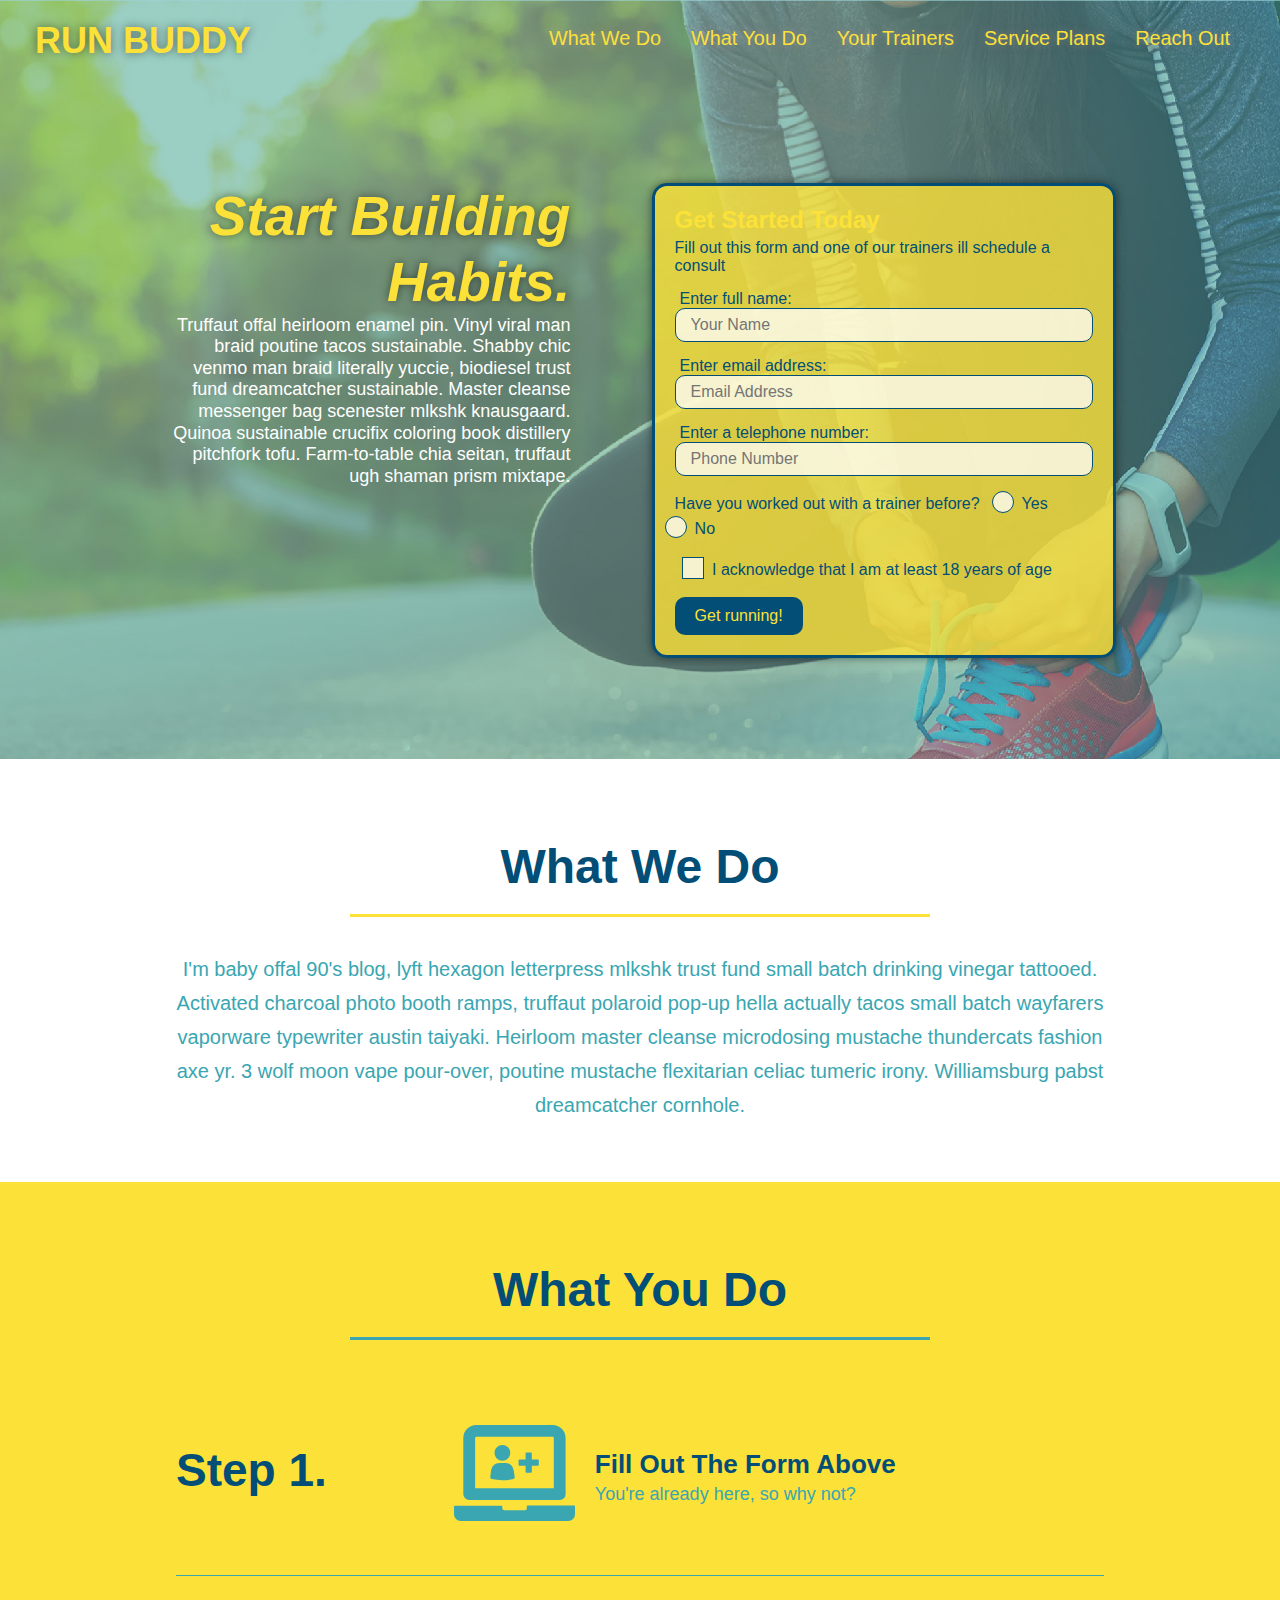
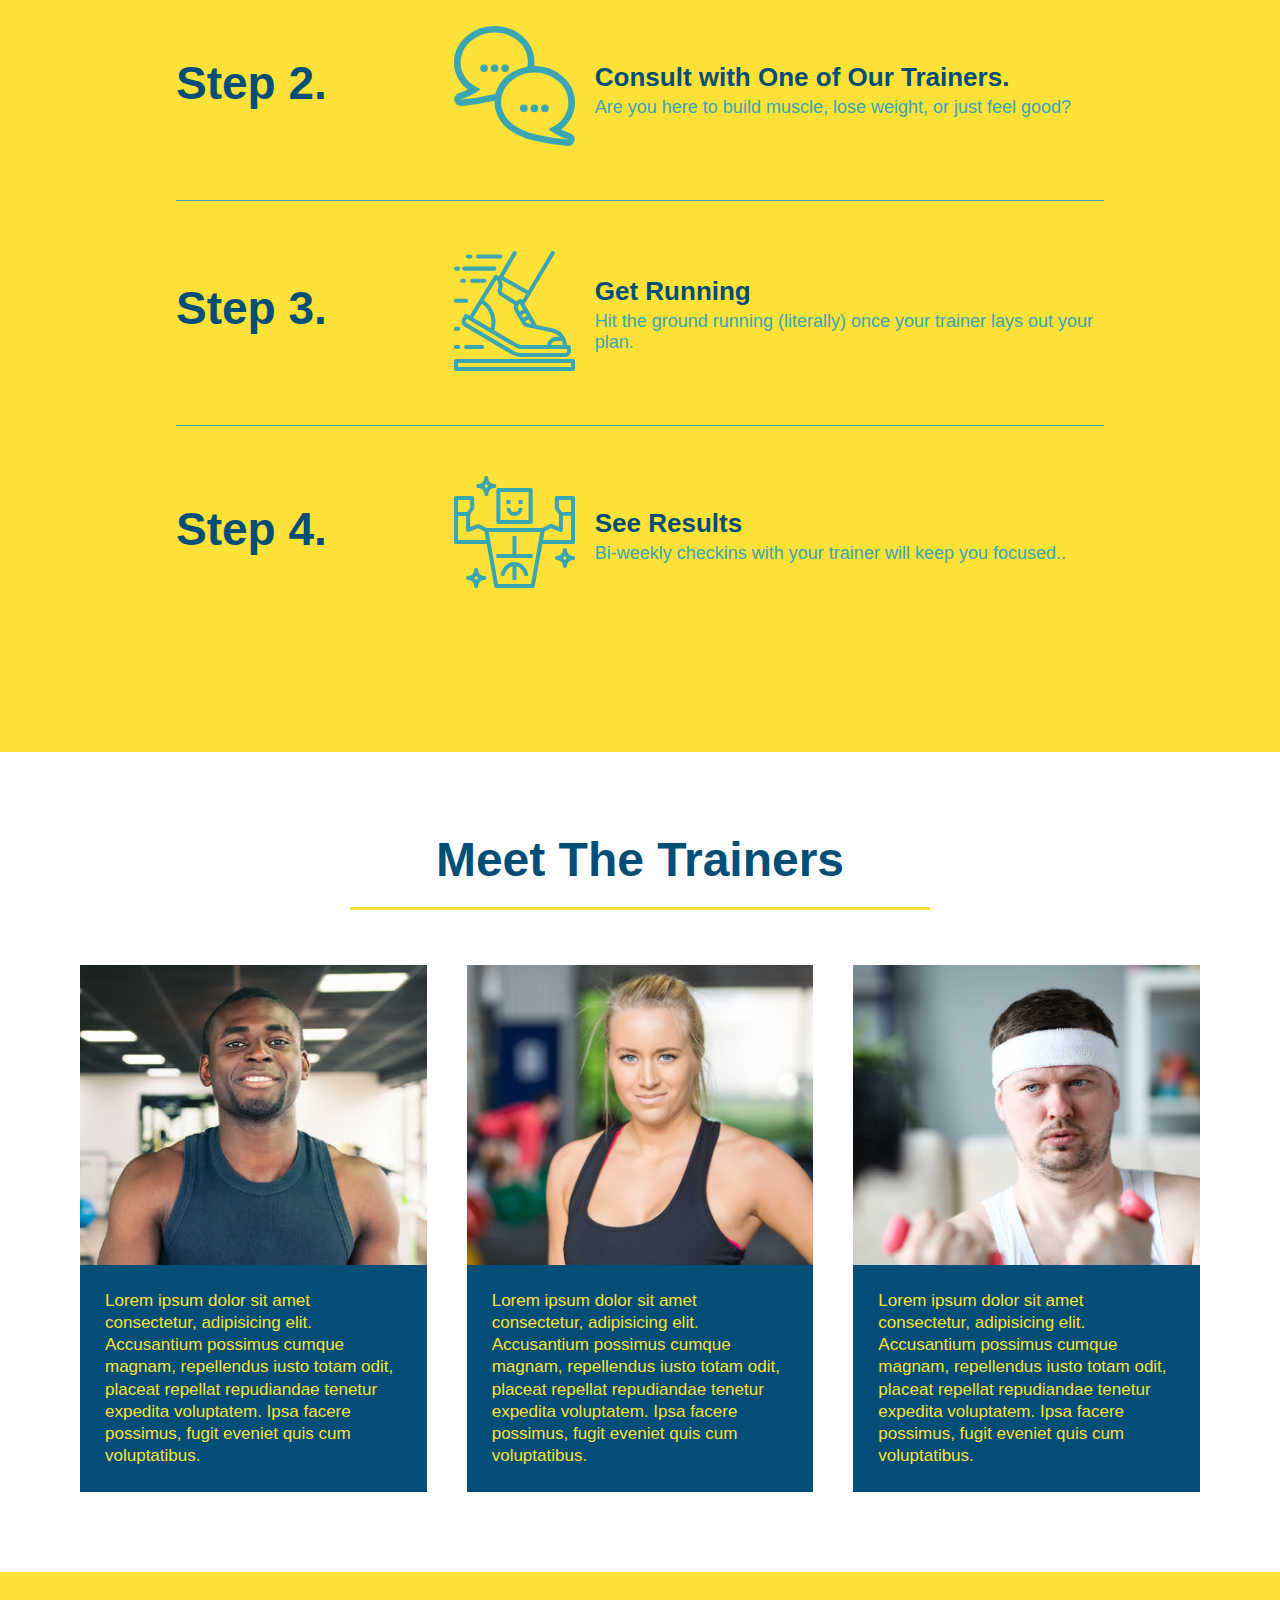
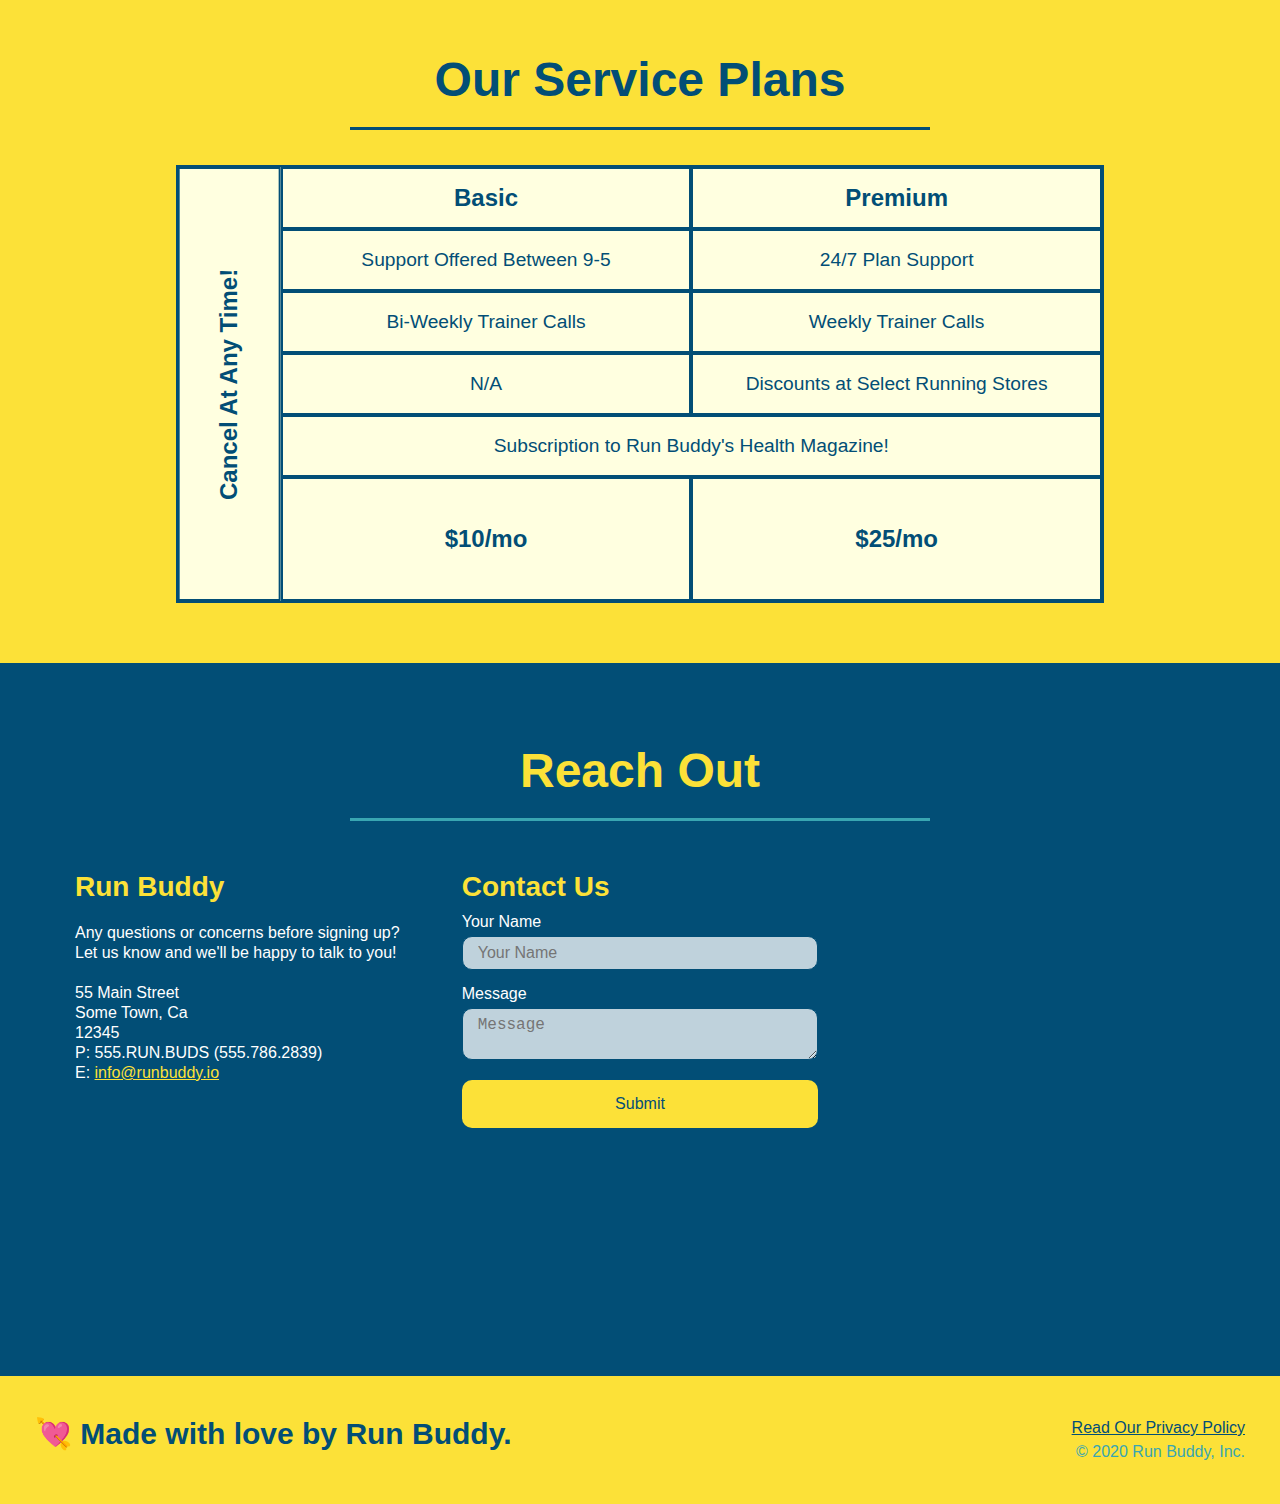
<file: index.html>
<!DOCTYPE html>
<html lang="en">
  <head>
    <meta charset="UTF-8" />
    <meta name="viewport" content="width=device-width, intial-scale=1.0" />
    <link rel="stylesheet" href="./assets/css/style.css" />
    <title>Run Buddy</title>
  </head>
  <body>
    <!-- navigation -->
    <header>
      <a href="/">
        <h1>RUN BUDDY</h1>
      </a> 
      <nav>
        <ul>
          <li>
            <a href="#what-we-do">What We Do</a>
          </li>
          <li>
            <a href="#what-you-do">What You Do</a>
          </li>
          <li>
            <a href="#your-trainers">Your Trainers</a>
          </li>
          <li>
            <a href="#service-plans">Service Plans</a>
          </li>
          <li>
            <a href="#reach-out">Reach Out</a>
          </li>
        </ul>
      </nav>
    </header>

    <!-- hero/jumbotron -->
    <section class="hero">
      <div class="hero-cta">
        <h2>Start Building Habits.</h2>
        <p>
          Truffaut offal heirloom enamel pin. Vinyl viral man braid poutine tacos sustainable. Shabby chic venmo man braid literally yuccie, biodiesel trust fund dreamcatcher sustainable. Master cleanse messenger bag scenester mlkshk knausgaard. Quinoa sustainable crucifix coloring book distillery pitchfork tofu. Farm-to-table chia seitan, truffaut ugh shaman prism mixtape.
        </p>
      </div>
      <div class="hero-form">
        <h3>Get Started Today</h3>
        <p>Fill out this form and one of our trainers ill schedule a consult</p>
        <form>
          <label for="name">Enter full name:</label>
          <input type="text" placeholder="Your Name" name="name" id="name" class="form-input">
          <label for="email">Enter email address:</label>
          <input type="email" placeholder="Email Address" name="email" id="email" class="form-input">
          <label for="phone">Enter a telephone number:</label>
          <input type="tel" placeholder="Phone Number" name="phone" id="phone" class="form-input">
          <p>
            Have you worked out with a trainer before?
            <span class="radio-wrapper">
              <input type="radio" name="trainer-confirm" id="trainer-yes">
              <label for="trainer-yes">Yes</label>
            </span>
            <span class="radio-wrapper">
              <input type="radio" name="trainer-confirm" id="trainer-no">
              <label for="trainer-no">No</label>
            </span>
          </p>
          <p>
            <span class="checkbox-wrapper">
              <input type="checkbox" name="age-confirm" id="checkbox">
              <label for="checkbox">
                I acknowledge that I am at least 18 years of age
              </label>
            </span>  
          </p>
          <button type="submit">Get running!</button>
        </form>
      </div>
    </section>
    <!-- end hero -->

    <!-- 'what we do' section -->
    <section id="what-we-do" class="intro">
      <div class="flex-row">
        <h2 class="section-title primary-border">What We Do</h2>
      </div>
      <div class="flex-row">
        <p>
          I'm baby offal 90's blog, lyft hexagon letterpress mlkshk trust fund small batch drinking vinegar tattooed. Activated charcoal photo booth ramps, truffaut polaroid pop-up hella actually tacos small batch wayfarers vaporware typewriter austin taiyaki. Heirloom master cleanse microdosing mustache thundercats fashion axe yr. 3 wolf moon vape pour-over, poutine mustache flexitarian celiac tumeric irony. Williamsburg pabst dreamcatcher cornhole.
        </p>
      </div>

    </section>

    <!-- 'what you do' section -->
    <section id="what-you-do" class="steps">
      <div class="flex-row">
        <h2 class="section-title secondary-border">What You Do</h2>
      </div>
      <div class="step">
        <h3>Step 1.</h3>
        <div class="step-info">
          <div class="step-img">
            <img src="./assets/images/step-1.svg" alt="">
          </div>
          <div class="step-text">
            <h4>Fill Out The Form Above</h4>
            <p>You're already here, so why not?</p>
          </div>
        </div>
      </div>
      <div class="step">
        <h3>Step 2.</h3>
        <div class="step-info">
          <div class="step-img">
            <img src="./assets/images/step-2.svg" alt="">
          </div>
          <div class="step-text">
            <h4>Consult with One of Our Trainers.</h4>
            <p>Are you here to build muscle, lose weight, or just feel good?</p>
          </div>
        </div>
      </div>
      <div class="step">
        <h3>Step 3.</h3>
        <div class="step-info">
          <div class="step-img">
            <img src="./assets/images/step-3.svg" alt="">
          </div>
          <div class="step-text">
            <h4>Get Running</h4>
            <p>Hit the ground running (literally) once your trainer lays out your plan.</p>
          </div>
        </div>
      </div>
      <div class="step">
        <h3>Step 4.</h3>
        <div class="step-info">
          <div class="step-img">
            <img src="./assets/images/step-4.svg" alt="">
          </div>
          <div class="step-text">
            <h4>See Results</h4>
            <p>Bi-weekly checkins with your trainer will keep you focused..</p>
          </div>
        </div>
      </div>
    </section>

    <!-- 'meet the trainers' section -->
    <section id="your-trainers">
      <div class="flex-row">
        <h2 class="section-title primary-border">Meet The Trainers</h2>
      </div>
      <div class="trainers">
        <!-- trainer 1 -->
        <article class="trainer">
          <div class="trainer-img trainer-1">
            <div>
              <h3>Arron Stephens</h3>
              <h4>Speed / Strength</h4>
            </div>
          </div>
          <div class="trainer-bio">
            <h3 class="trainer-name">Arron Stephens</h3>
            <h4 class="trainer-role">Speed / Strength</h4>
            <p>
              Lorem ipsum dolor sit amet consectetur, adipisicing elit. Accusantium possimus cumque magnam, repellendus iusto totam odit, placeat repellat repudiandae tenetur expedita voluptatem. Ipsa facere possimus, fugit eveniet quis cum voluptatibus.
            </p>
          </div>
        </article>
        <!-- trainer 2 -->
        <article class="trainer">
          <div class="trainer-img trainer-2">
            <div>
              <h3>Joanna Gill</h3>
              <h4>Endurance</h4>
            </div>
          </div>
          <div class="trainer-bio">
            <h3 class="trainer-name">Joanna Gill</h3>
            <h4 class="trainer-role">Endurance</h4>
            <p>
              Lorem ipsum dolor sit amet consectetur, adipisicing elit. Accusantium possimus cumque magnam, repellendus iusto totam odit, placeat repellat repudiandae tenetur expedita voluptatem. Ipsa facere possimus, fugit eveniet quis cum voluptatibus.
            </p>
          </div>
        </article>
        <!-- trainer 3 -->
        <article class="trainer">
          <div class="trainer-img trainer-3">
            <div>
              <h3>Harry "the Headband" Smith</h3>
              <h4>Strength</h4>
            </div>
          </div>
          <div class="trainer-bio">
            <h3 class="trainer-name">Harry "the Headband" Smith</h3>
            <h4 class="trainer-role">Strength</h4>
            <p>
              Lorem ipsum dolor sit amet consectetur, adipisicing elit. Accusantium possimus cumque magnam, repellendus iusto totam odit, placeat repellat repudiandae tenetur expedita voluptatem. Ipsa facere possimus, fugit eveniet quis cum voluptatibus.
            </p>
          </div>
        </article>
      </div>
    </section>

    <!-- Service plan section -->
    <section id="service-plans" class="services">
      <h2 class="section-title secondary-b0order">
        Our Service Plans
      </h2>
      <div class="service-grid-wrapper">
        <div class="service-grid-container">
          <!-- Headers -->
          <div class="service-grid-item grid-head basic">
            Basic
          </div>
          <div class="service-grid-item grid-head premium">
            Premium
          </div>
          <!-- Body -->
          <div class="service-grid-item basic">
            Support Offered Between 9-5
          </div>
          <div class="service-grid-item premium">
            24/7 Plan Support
          </div>
          <div class="service-grid-item basic">
            Bi-Weekly Trainer Calls
          </div>
          <div class="service-grid-item premium">
            Weekly Trainer Calls
          </div>
          <div class="service-grid-item basic">
            N/A
          </div>
          <div class="service-grid-item premium">
            Discounts at Select Running Stores
          </div>
          <div class="service-grid-item both">
            Subscription to Run Buddy's Health Magazine!
          </div>
          <div class="service-grid-item grid-price basic">
            $10/mo
          </div>
          <div class="service-grid-item grid-price premium">
            $25/mo
          </div>
          <div class="service-grid-item cancel">
            Cancel At Any Time!
          </div>
        </div>
      </div>
    </section>

    <!-- 'reach out' section -->
    <section id="reach-out" class="contact">
      <div class="flex-row">
        <h2 class="section-title secondary-border">Reach Out</h2>
      </div>
      <div class="contact-info">
        <div class="contact-info-content">
          <h3>Run Buddy</h3>
          <p>
            Any questions or concerns before signing up?
            <br />
            Let us know and we'll be happy to talk to you!
          </p>
          <address>
            55 Main Street <br />
            Some Town, Ca <br />
            12345<br />
            P: 555.RUN.BUDS (555.786.2839)<br />
            E: <a href="mailto:info@runbuddy.io">info@runbuddy.io</a>
          </address>
        </div>
        <div class="contact-form">
          <h3>Contact Us</h3>
          <form>
            <label for="contact-name">Your Name</label>
            <input type="text" id="contact-name" placeholder="Your Name" />
  
            <label for="contact-message">Message</label>
            <textarea id="contact-message" placeholder="Message"></textarea>
  
            <button type="submit">Submit</button>
          </form>
        </div>
        <div class="contact-info">
          <iframe 
          src="https://www.google.com/maps/embed?pb=!1m18!1m12!1m3!1d3448.929707100681!2d-97.82795738503846!3d30.182001881832402!2m3!1f0!2f0!3f0!3m2!1i1024!2i768!4f13.1!3m3!1m2!1s0x865b4c8b007aee41%3A0xf64d02a67ea24ffe!2s9300%20Castlewood%20Dr%2C%20Austin%2C%20TX%2078748!5e0!3m2!1sen!2sus!4v1589654368886!5m2!1sen!2sus" 
          frameborder="0" 
          style="border:0;" 
          allowfullscreen="" 
          aria-hidden="false" 
          tabindex="0"
          >
          </iframe>  
        </div>
      </div>
    </section>

    <!-- footer -->
    <footer>
      <h2>💘 Made with love by Run Buddy.</h2>
      <div>
        <a href="./privacy-policy.html">Read Our Privacy Policy</a><br />
        &copy; 2020 Run Buddy, Inc.
      </div>
    </footer>
  </body>
</html>
</file>
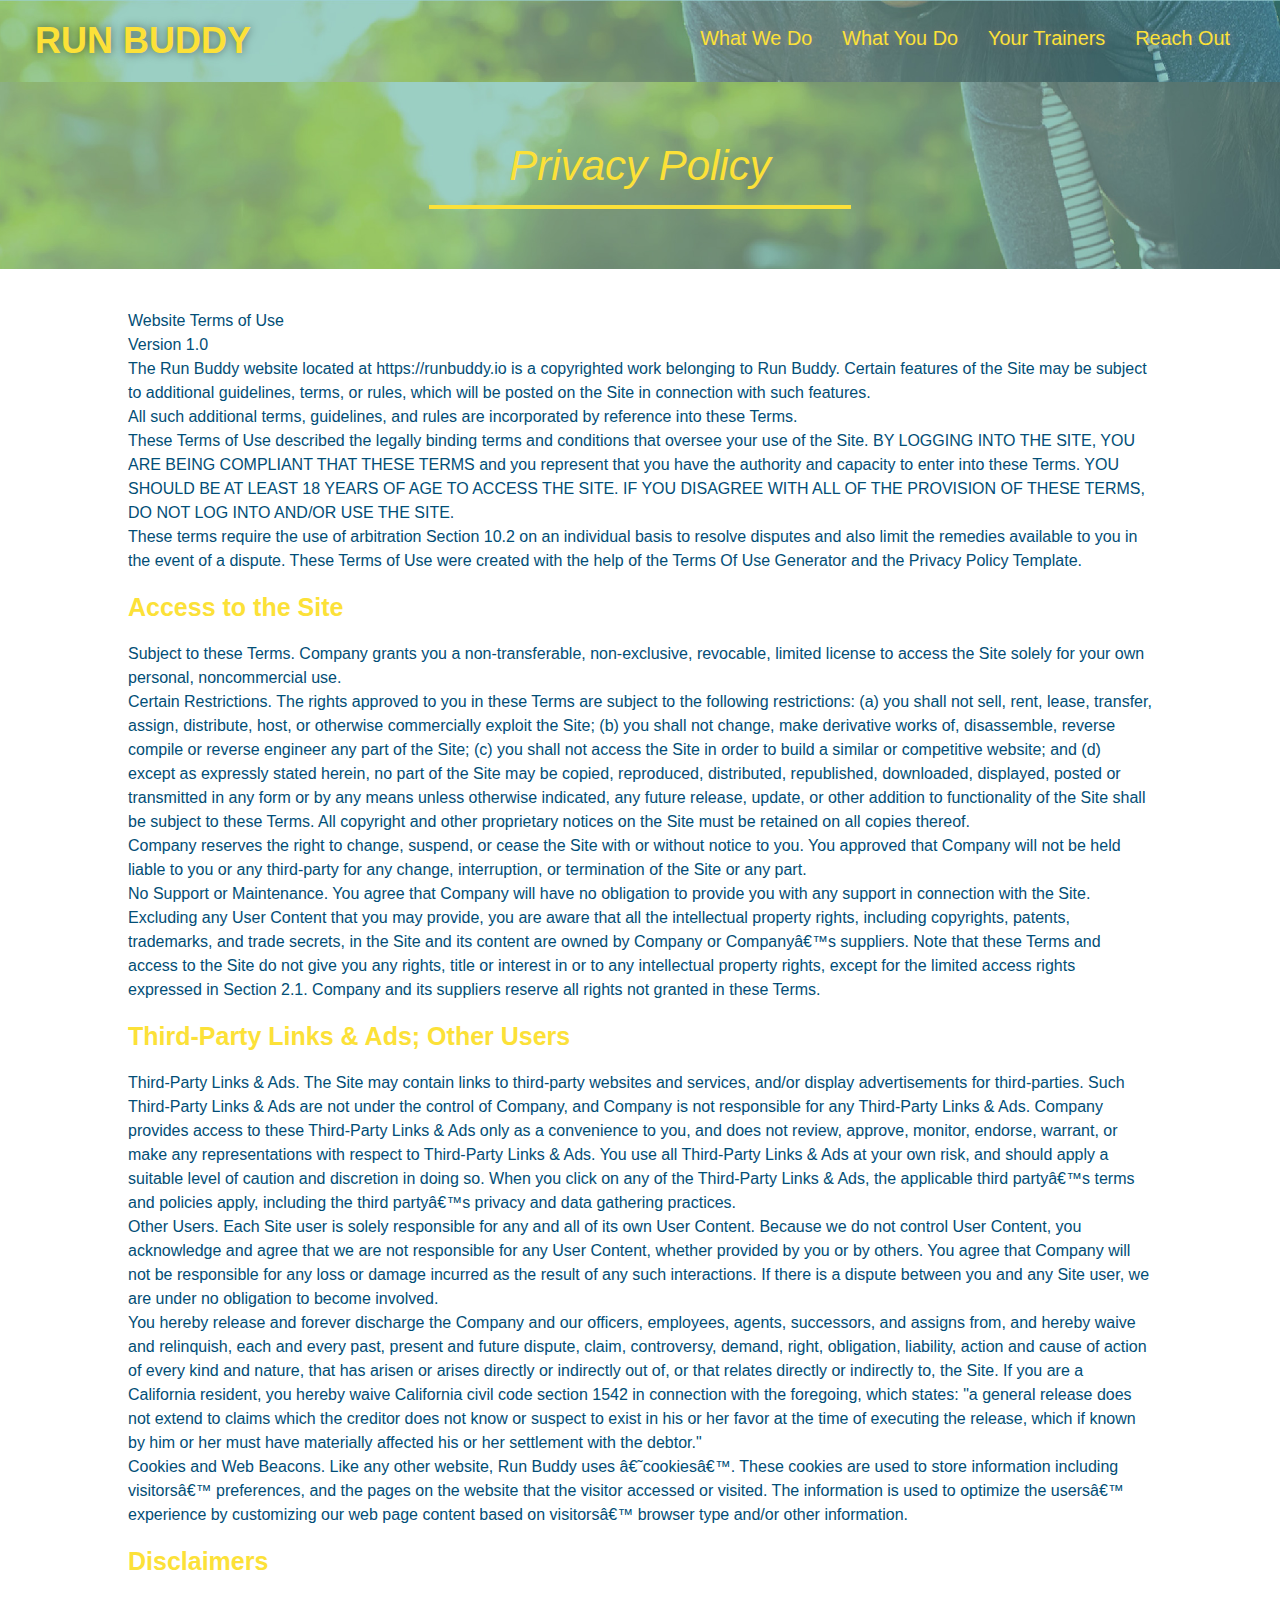
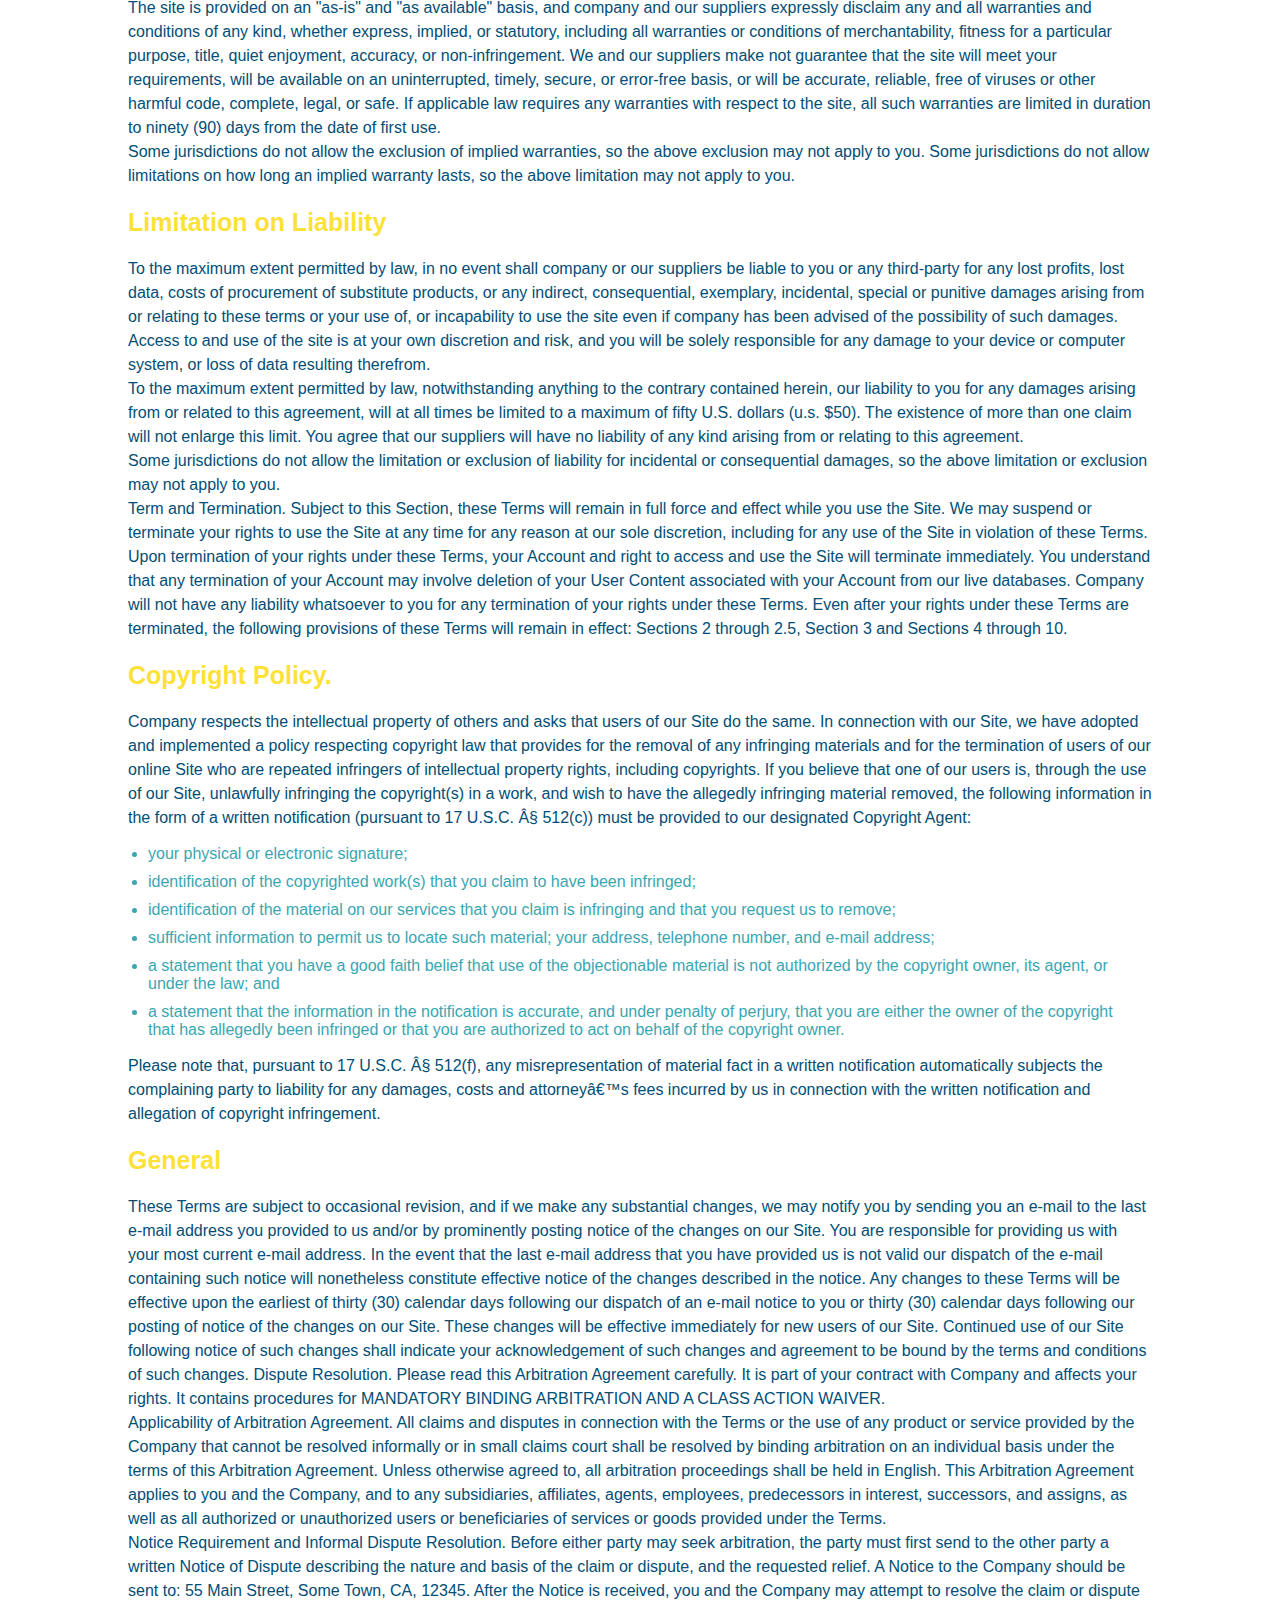
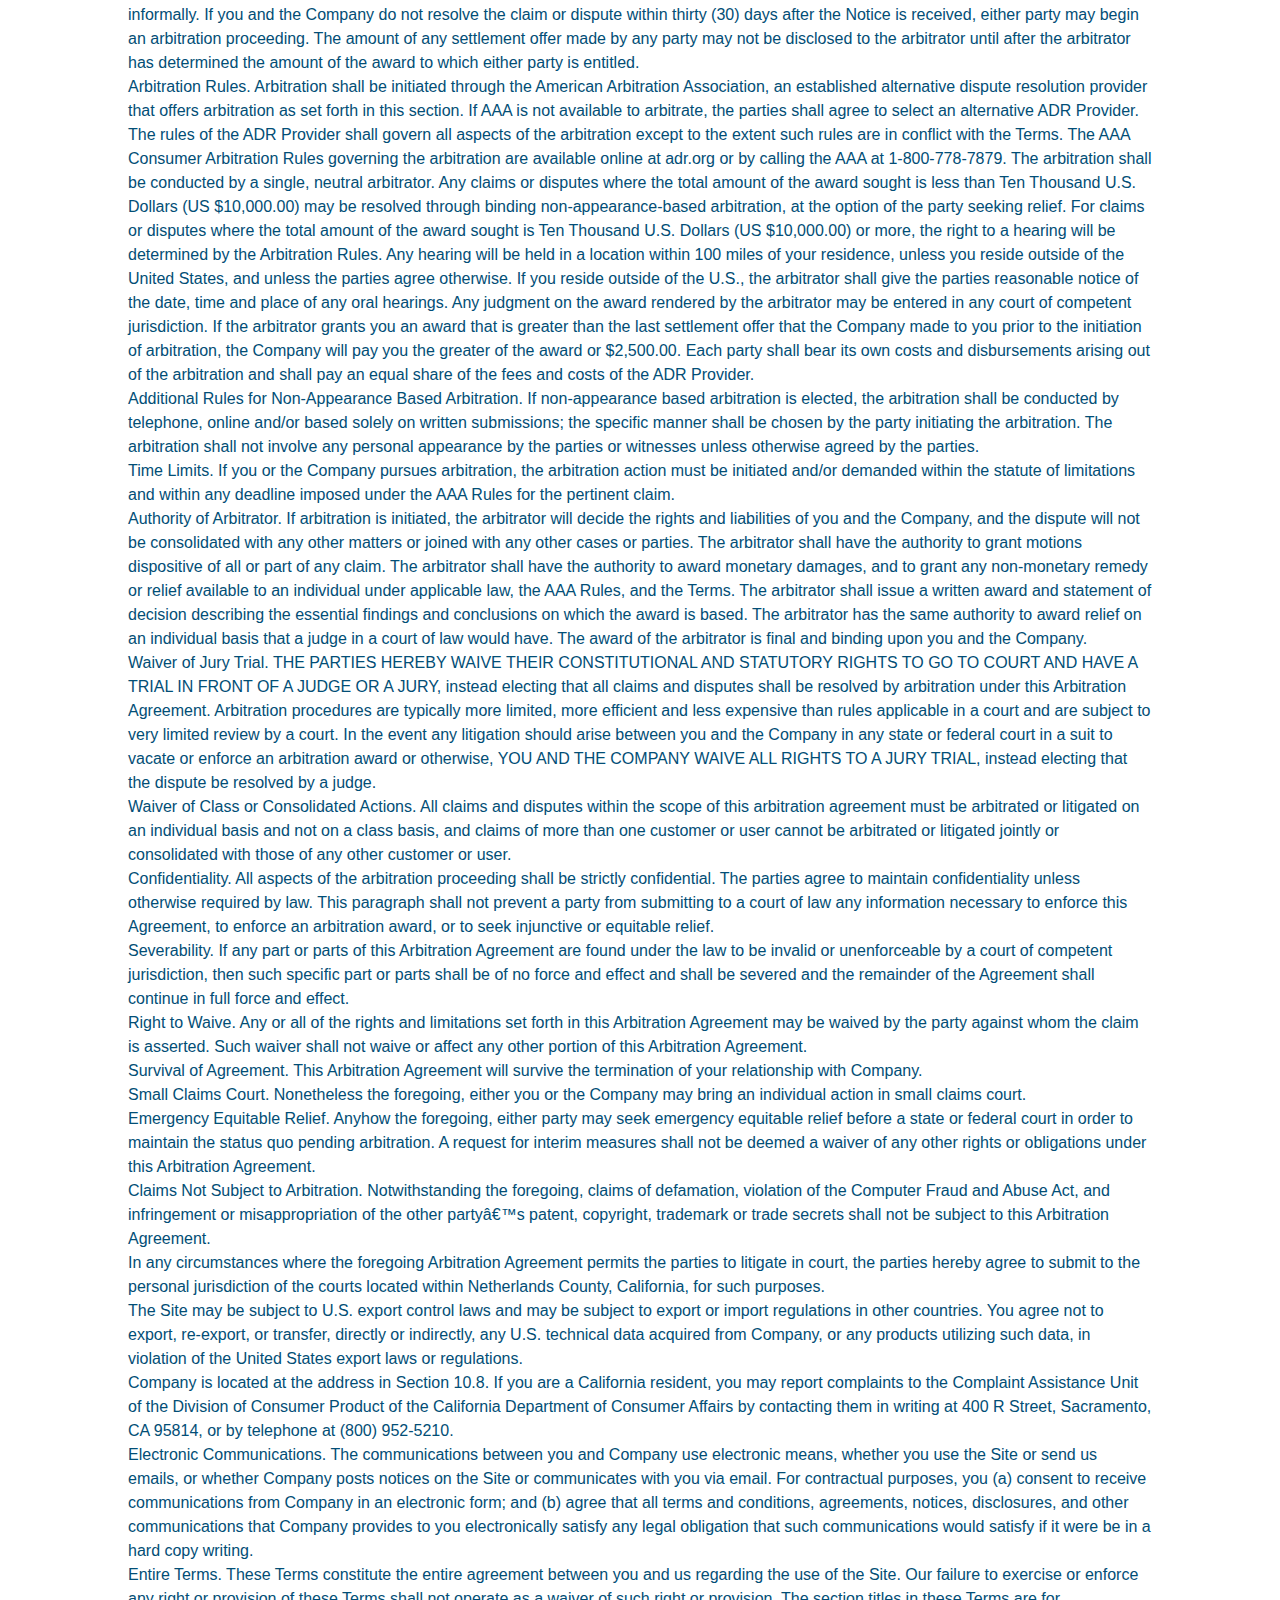
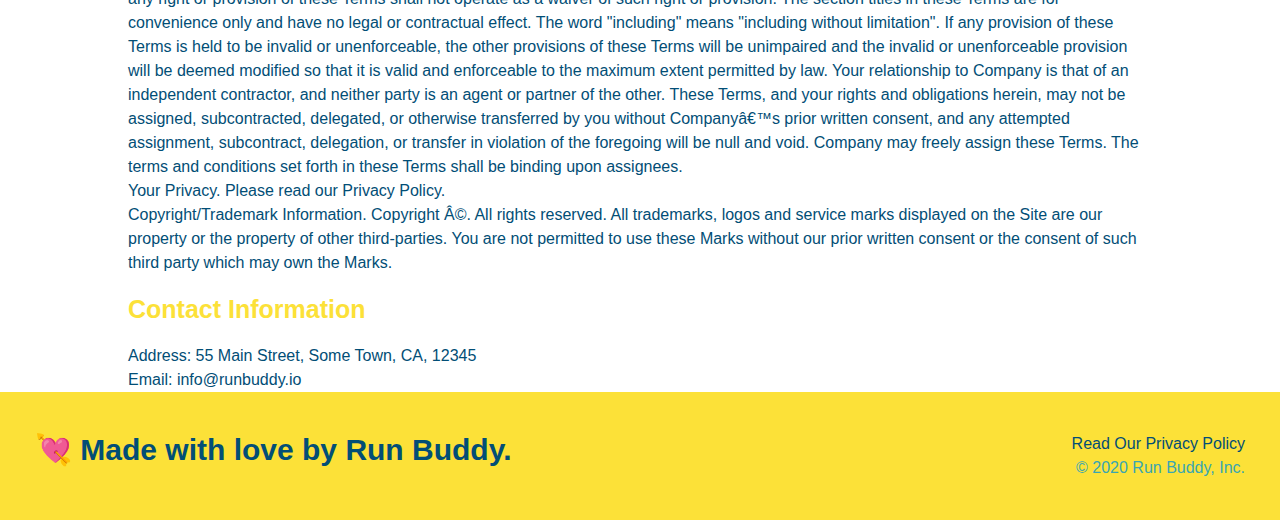
<file: privacy-policy.html>
<!DOCTYPE html>
<html lang="en">
<head>
  <meta charset="UTF-8">
  <meta name="viewport" content="width=device-width, initial-scale=1.0">
  <link rel="stylesheet" href="./assets/css/style.css">
  <link rel="stylesheet" href="./assets/css/secondary-styles.css">
  <title>Privacy Policy - Run Buddy</title>
</head>
<body>
    <!-- navigation -->
    <header>
      <a href="/">
        <h1>RUN BUDDY</h1>
      </a> 
      <nav>
        <!-- Unordered list element -->
        <ul>
          <!-- List item element -->
          <li>
            <!-- Anchor element -->
            <a href="./index.html#what-we-do">What We Do</a>
          </li>
          <li>
            <a href="./index.html#what-you-do">What You Do</a>
          </li>
          <li>
            <a href="./index.html#your-trainers">Your Trainers</a>
          </li>
          <li>
            <a href="./index.html#reach-out">Reach Out</a>
          </li>
        </ul>
      </nav>
    </header>

        <!-- hero/jumbotron -->
        <section class="hero">
          <h2 class="page-title">
            Privacy Policy
          </h2>
        </section>
        <!-- end hero -->

        <!-- Policy content -->
        <article class="secondary-content">
          <p>
            Website Terms of Use
          </p>

          <p>
            Version 1.0
          </p>

          <p>
            The Run Buddy website located at https://runbuddy.io is a copyrighted work belonging to Run Buddy. Certain
            features of the Site may be subject to additional guidelines, terms, or rules, which will be posted on the Site
            in connection with such features.
          </p>

          <p>
            All such additional terms, guidelines, and rules are incorporated by reference into these Terms.
          </p>

          <p>
            These Terms of Use described the legally binding terms and conditions that oversee your use of the Site. BY
            LOGGING INTO THE SITE, YOU ARE BEING COMPLIANT THAT THESE TERMS and you represent that you have the authority
            and capacity to enter into these Terms. YOU SHOULD BE AT LEAST 18 YEARS OF AGE TO ACCESS THE SITE. IF YOU
            DISAGREE WITH ALL OF THE PROVISION OF THESE TERMS, DO NOT LOG INTO AND/OR USE THE SITE.
          </p>

          <p>
            These terms require the use of arbitration Section 10.2 on an individual basis to resolve disputes and also
            limit the remedies available to you in the event of a dispute. These Terms of Use were created with the help of
            the Terms Of Use Generator and the Privacy Policy Template.
          </p>

          <h3>
            Access to the Site
          </h3>

          <p>
            Subject to these Terms. Company grants you a non-transferable, non-exclusive, revocable, limited license to
            access the Site solely for your own personal, noncommercial use.
          </p>

          <p>
            Certain Restrictions. The rights approved to you in these Terms are subject to the following restrictions: (a)
            you shall not sell, rent, lease, transfer, assign, distribute, host, or otherwise commercially exploit the Site;
            (b) you shall not change, make derivative works of, disassemble, reverse compile or reverse engineer any part of
            the Site; (c) you shall not access the Site in order to build a similar or competitive website; and (d) except
            as expressly stated herein, no part of the Site may be copied, reproduced, distributed, republished, downloaded,
            displayed, posted or transmitted in any form or by any means unless otherwise indicated, any future release,
            update, or other addition to functionality of the Site shall be subject to these Terms. All copyright and other
            proprietary notices on the Site must be retained on all copies thereof.
          </p>

          <p>
            Company reserves the right to change, suspend, or cease the Site with or without notice to you. You approved
            that Company will not be held liable to you or any third-party for any change, interruption, or termination of
            the Site or any part.
          </p>

          <p>
            No Support or Maintenance. You agree that Company will have no obligation to provide you with any support in
            connection with the Site.
          </p>

          <p>
            Excluding any User Content that you may provide, you are aware that all the intellectual property rights,
            including copyrights, patents, trademarks, and trade secrets, in the Site and its content are owned by Company
            or Companyâ€™s suppliers. Note that these Terms and access to the Site do not give you any rights, title or
            interest in or to any intellectual property rights, except for the limited access rights expressed in Section
            2.1. Company and its suppliers reserve all rights not granted in these Terms.
          </p>

          <h3>
            Third-Party Links & Ads; Other Users
          </h3>

          <p>
            Third-Party Links & Ads. The Site may contain links to third-party websites and services, and/or display
            advertisements for third-parties. Such Third-Party Links & Ads are not under the control of Company, and Company
            is not responsible for any Third-Party Links & Ads. Company provides access to these Third-Party Links & Ads
            only as a convenience to you, and does not review, approve, monitor, endorse, warrant, or make any
            representations with respect to Third-Party Links & Ads. You use all Third-Party Links & Ads at your own risk,
            and should apply a suitable level of caution and discretion in doing so. When you click on any of the
            Third-Party Links & Ads, the applicable third partyâ€™s terms and policies apply, including the third partyâ€™s
            privacy and data gathering practices.
          </p>

          <p>
            Other Users. Each Site user is solely responsible for any and all of its own User Content. Because we do not
            control User Content, you acknowledge and agree that we are not responsible for any User Content, whether
            provided by you or by others. You agree that Company will not be responsible for any loss or damage incurred as
            the result of any such interactions. If there is a dispute between you and any Site user, we are under no
            obligation to become involved.
          </p>

          <p>
            You hereby release and forever discharge the Company and our officers, employees, agents, successors, and
            assigns from, and hereby waive and relinquish, each and every past, present and future dispute, claim,
            controversy, demand, right, obligation, liability, action and cause of action of every kind and nature, that has
            arisen or arises directly or indirectly out of, or that relates directly or indirectly to, the Site. If you are
            a California resident, you hereby waive California civil code section 1542 in connection with the foregoing,
            which states: "a general release does not extend to claims which the creditor does not know or suspect to exist
            in his or her favor at the time of executing the release, which if known by him or her must have materially
            affected his or her settlement with the debtor."
          </p>

          <p>
            Cookies and Web Beacons. Like any other website, Run Buddy uses â€˜cookiesâ€™. These cookies are used to store
            information including visitorsâ€™ preferences, and the pages on the website that the visitor accessed or visited.
            The information is used to optimize the usersâ€™ experience by customizing our web page content based on visitorsâ€™
            browser type and/or other information.
          </p>

          <h3>
            Disclaimers
          </h3>

          <p>
            The site is provided on an "as-is" and "as available" basis, and company and our suppliers expressly disclaim
            any and all warranties and conditions of any kind, whether express, implied, or statutory, including all
            warranties or conditions of merchantability, fitness for a particular purpose, title, quiet enjoyment, accuracy,
            or non-infringement. We and our suppliers make not guarantee that the site will meet your requirements, will be
            available on an uninterrupted, timely, secure, or error-free basis, or will be accurate, reliable, free of
            viruses or other harmful code, complete, legal, or safe. If applicable law requires any warranties with respect
            to the site, all such warranties are limited in duration to ninety (90) days from the date of first use.
          </p>

          <p>
            Some jurisdictions do not allow the exclusion of implied warranties, so the above exclusion may not apply to
            you. Some jurisdictions do not allow limitations on how long an implied warranty lasts, so the above limitation
            may not apply to you.
          </p>

          <h3>
            Limitation on Liability
          </h3>

          <p>
            To the maximum extent permitted by law, in no event shall company or our suppliers be liable to you or any
            third-party for any lost profits, lost data, costs of procurement of substitute products, or any indirect,
            consequential, exemplary, incidental, special or punitive damages arising from or relating to these terms or
            your use of, or incapability to use the site even if company has been advised of the possibility of such
            damages. Access to and use of the site is at your own discretion and risk, and you will be solely responsible
            for any damage to your device or computer system, or loss of data resulting therefrom.
          </p>

          <p>
            To the maximum extent permitted by law, notwithstanding anything to the contrary contained herein, our liability
            to you for any damages arising from or related to this agreement, will at all times be limited to a maximum of
            fifty U.S. dollars (u.s. $50). The existence of more than one claim will not enlarge this limit. You agree that
            our suppliers will have no liability of any kind arising from or relating to this agreement.
          </p>

          <p>
            Some jurisdictions do not allow the limitation or exclusion of liability for incidental or consequential
            damages, so the above limitation or exclusion may not apply to you.
          </p>

          <p>
            Term and Termination. Subject to this Section, these Terms will remain in full force and effect while you use
            the Site. We may suspend or terminate your rights to use the Site at any time for any reason at our sole
            discretion, including for any use of the Site in violation of these Terms. Upon termination of your rights under
            these Terms, your Account and right to access and use the Site will terminate immediately. You understand that
            any termination of your Account may involve deletion of your User Content associated with your Account from our
            live databases. Company will not have any liability whatsoever to you for any termination of your rights under
            these Terms. Even after your rights under these Terms are terminated, the following provisions of these Terms
            will remain in effect: Sections 2 through 2.5, Section 3 and Sections 4 through 10.
          </p>

          <h3>
            Copyright Policy.
          </h3>

          <p>
            Company respects the intellectual property of others and asks that users of our Site do the same. In connection
            with our Site, we have adopted and implemented a policy respecting copyright law that provides for the removal
            of any infringing materials and for the termination of users of our online Site who are repeated infringers of
            intellectual property rights, including copyrights. If you believe that one of our users is, through the use of
            our Site, unlawfully infringing the copyright(s) in a work, and wish to have the allegedly infringing material
            removed, the following information in the form of a written notification (pursuant to 17 U.S.C. Â§ 512(c)) must
            be provided to our designated Copyright Agent:
          </p>

          <ul>
            <li>
              your physical or electronic signature;
            </li>
            <li>
              identification of the copyrighted work(s) that you claim to have been infringed;
            </li>
            <li>
              identification of the material on our services that you claim is infringing and that you request us to remove;
            </li>
            <li>
              sufficient information to permit us to locate such material; your address, telephone number, and e-mail
              address;
            </li>
            <li>
              a statement that you have a good faith belief that use of the objectionable material is not authorized by the
              copyright owner, its agent, or under the law; and
            </li>
            <li>
              a statement that the information in the notification is accurate, and under penalty of perjury, that you are
              either the owner of the copyright that has allegedly been infringed or that you are authorized to act on
              behalf of the copyright owner.
            </li>
          </ul>

          <p>
            Please note that, pursuant to 17 U.S.C. Â§ 512(f), any misrepresentation of material fact in a written
            notification automatically subjects the complaining party to liability for any damages, costs and attorneyâ€™s
            fees incurred by us in connection with the written notification and allegation of copyright infringement.
          </p>

          <h3>
            General
          </h3>

          <p>
            These Terms are subject to occasional revision, and if we make any substantial changes, we may notify you by
            sending you an e-mail to the last e-mail address you provided to us and/or by prominently posting notice of the
            changes on our Site. You are responsible for providing us with your most current e-mail address. In the event
            that the last e-mail address that you have provided us is not valid our dispatch of the e-mail containing such
            notice will nonetheless constitute effective notice of the changes described in the notice. Any changes to these
            Terms will be effective upon the earliest of thirty (30) calendar days following our dispatch of an e-mail
            notice to you or thirty (30) calendar days following our posting of notice of the changes on our Site. These
            changes will be effective immediately for new users of our Site. Continued use of our Site following notice of
            such changes shall indicate your acknowledgement of such changes and agreement to be bound by the terms and
            conditions of such changes. Dispute Resolution. Please read this Arbitration Agreement carefully. It is part of
            your contract with Company and affects your rights. It contains procedures for MANDATORY BINDING ARBITRATION AND
            A CLASS ACTION WAIVER.
          </p>

          <p>
            Applicability of Arbitration Agreement. All claims and disputes in connection with the Terms or the use of any
            product or service provided by the Company that cannot be resolved informally or in small claims court shall be
            resolved by binding arbitration on an individual basis under the terms of this Arbitration Agreement. Unless
            otherwise agreed to, all arbitration proceedings shall be held in English. This Arbitration Agreement applies to
            you and the Company, and to any subsidiaries, affiliates, agents, employees, predecessors in interest,
            successors, and assigns, as well as all authorized or unauthorized users or beneficiaries of services or goods
            provided under the Terms.
          </p>

          <p>
            Notice Requirement and Informal Dispute Resolution. Before either party may seek arbitration, the party must
            first send to the other party a written Notice of Dispute describing the nature and basis of the claim or
            dispute, and the requested relief. A Notice to the Company should be sent to: 55 Main Street, Some Town, CA,
            12345. After the Notice is received, you and the Company may attempt to resolve the claim or dispute informally.
            If you and the Company do not resolve the claim or dispute within thirty (30) days after the Notice is received,
            either party may begin an arbitration proceeding. The amount of any settlement offer made by any party may not
            be disclosed to the arbitrator until after the arbitrator has determined the amount of the award to which either
            party is entitled.
          </p>

          <p>
            Arbitration Rules. Arbitration shall be initiated through the American Arbitration Association, an established
            alternative dispute resolution provider that offers arbitration as set forth in this section. If AAA is not
            available to arbitrate, the parties shall agree to select an alternative ADR Provider. The rules of the ADR
            Provider shall govern all aspects of the arbitration except to the extent such rules are in conflict with the
            Terms. The AAA Consumer Arbitration Rules governing the arbitration are available online at adr.org or by
            calling the AAA at 1-800-778-7879. The arbitration shall be conducted by a single, neutral arbitrator. Any
            claims or disputes where the total amount of the award sought is less than Ten Thousand U.S. Dollars (US
            $10,000.00) may be resolved through binding non-appearance-based arbitration, at the option of the party seeking
            relief. For claims or disputes where the total amount of the award sought is Ten Thousand U.S. Dollars (US
            $10,000.00) or more, the right to a hearing will be determined by the Arbitration Rules. Any hearing will be
            held in a location within 100 miles of your residence, unless you reside outside of the United States, and
            unless the parties agree otherwise. If you reside outside of the U.S., the arbitrator shall give the parties
            reasonable notice of the date, time and place of any oral hearings. Any judgment on the award rendered by the
            arbitrator may be entered in any court of competent jurisdiction. If the arbitrator grants you an award that is
            greater than the last settlement offer that the Company made to you prior to the initiation of arbitration, the
            Company will pay you the greater of the award or $2,500.00. Each party shall bear its own costs and
            disbursements arising out of the arbitration and shall pay an equal share of the fees and costs of the ADR
            Provider.
          </p>

          <p>
            Additional Rules for Non-Appearance Based Arbitration. If non-appearance based arbitration is elected, the
            arbitration shall be conducted by telephone, online and/or based solely on written submissions; the specific
            manner shall be chosen by the party initiating the arbitration. The arbitration shall not involve any personal
            appearance by the parties or witnesses unless otherwise agreed by the parties.
          </p>

          <p>
            Time Limits. If you or the Company pursues arbitration, the arbitration action must be initiated and/or demanded
            within the statute of limitations and within any deadline imposed under the AAA Rules for the pertinent claim.
          </p>

          <p>
            Authority of Arbitrator. If arbitration is initiated, the arbitrator will decide the rights and liabilities of
            you and the Company, and the dispute will not be consolidated with any other matters or joined with any other
            cases or parties. The arbitrator shall have the authority to grant motions dispositive of all or part of any
            claim. The arbitrator shall have the authority to award monetary damages, and to grant any non-monetary remedy
            or relief available to an individual under applicable law, the AAA Rules, and the Terms. The arbitrator shall
            issue a written award and statement of decision describing the essential findings and conclusions on which the
            award is based. The arbitrator has the same authority to award relief on an individual basis that a judge in a
            court of law would have. The award of the arbitrator is final and binding upon you and the Company.
          </p>

          <p>
            Waiver of Jury Trial. THE PARTIES HEREBY WAIVE THEIR CONSTITUTIONAL AND STATUTORY RIGHTS TO GO TO COURT AND HAVE
            A TRIAL IN FRONT OF A JUDGE OR A JURY, instead electing that all claims and disputes shall be resolved by
            arbitration under this Arbitration Agreement. Arbitration procedures are typically more limited, more efficient
            and less expensive than rules applicable in a court and are subject to very limited review by a court. In the
            event any litigation should arise between you and the Company in any state or federal court in a suit to vacate
            or enforce an arbitration award or otherwise, YOU AND THE COMPANY WAIVE ALL RIGHTS TO A JURY TRIAL, instead
            electing that the dispute be resolved by a judge.
          </p>

          <p>
            Waiver of Class or Consolidated Actions. All claims and disputes within the scope of this arbitration agreement
            must be arbitrated or litigated on an individual basis and not on a class basis, and claims of more than one
            customer or user cannot be arbitrated or litigated jointly or consolidated with those of any other customer or
            user.
          </p>

          <p>
            Confidentiality. All aspects of the arbitration proceeding shall be strictly confidential. The parties agree to
            maintain confidentiality unless otherwise required by law. This paragraph shall not prevent a party from
            submitting to a court of law any information necessary to enforce this Agreement, to enforce an arbitration
            award, or to seek injunctive or equitable relief.
          </p>

          <p>
            Severability. If any part or parts of this Arbitration Agreement are found under the law to be invalid or
            unenforceable by a court of competent jurisdiction, then such specific part or parts shall be of no force and
            effect and shall be severed and the remainder of the Agreement shall continue in full force and effect.
          </p>

          <p>
            Right to Waive. Any or all of the rights and limitations set forth in this Arbitration Agreement may be waived
            by the party against whom the claim is asserted. Such waiver shall not waive or affect any other portion of this
            Arbitration Agreement.
          </p>

          <p>
            Survival of Agreement. This Arbitration Agreement will survive the termination of your relationship with
            Company.
          </p>

          <p>
            Small Claims Court. Nonetheless the foregoing, either you or the Company may bring an individual action in small
            claims court.
          </p>

          <p>
            Emergency Equitable Relief. Anyhow the foregoing, either party may seek emergency equitable relief before a
            state or federal court in order to maintain the status quo pending arbitration. A request for interim measures
            shall not be deemed a waiver of any other rights or obligations under this Arbitration Agreement.
          </p>

          <p>
            Claims Not Subject to Arbitration. Notwithstanding the foregoing, claims of defamation, violation of the
            Computer Fraud and Abuse Act, and infringement or misappropriation of the other partyâ€™s patent, copyright,
            trademark or trade secrets shall not be subject to this Arbitration Agreement.
          </p>

          <p>
            In any circumstances where the foregoing Arbitration Agreement permits the parties to litigate in court, the
            parties hereby agree to submit to the personal jurisdiction of the courts located within Netherlands County,
            California, for such purposes.
          </p>

          <p>
            The Site may be subject to U.S. export control laws and may be subject to export or import regulations in other
            countries. You agree not to export, re-export, or transfer, directly or indirectly, any U.S. technical data
            acquired from Company, or any products utilizing such data, in violation of the United States export laws or
            regulations.
          </p>

          <p>
            Company is located at the address in Section 10.8. If you are a California resident, you may report complaints
            to the Complaint Assistance Unit of the Division of Consumer Product of the California Department of Consumer
            Affairs by contacting them in writing at 400 R Street, Sacramento, CA 95814, or by telephone at (800) 952-5210.
          </p>

          <p>
            Electronic Communications. The communications between you and Company use electronic means, whether you use the
            Site or send us emails, or whether Company posts notices on the Site or communicates with you via email. For
            contractual purposes, you (a) consent to receive communications from Company in an electronic form; and (b)
            agree that all terms and conditions, agreements, notices, disclosures, and other communications that Company
            provides to you electronically satisfy any legal obligation that such communications would satisfy if it were be
            in a hard copy writing.
          </p>

          <p>
            Entire Terms. These Terms constitute the entire agreement between you and us regarding the use of the Site. Our
            failure to exercise or enforce any right or provision of these Terms shall not operate as a waiver of such right
            or provision. The section titles in these Terms are for convenience only and have no legal or contractual
            effect. The word "including" means "including without limitation". If any provision of these Terms is held to be
            invalid or unenforceable, the other provisions of these Terms will be unimpaired and the invalid or
            unenforceable provision will be deemed modified so that it is valid and enforceable to the maximum extent
            permitted by law. Your relationship to Company is that of an independent contractor, and neither party is an
            agent or partner of the other. These Terms, and your rights and obligations herein, may not be assigned,
            subcontracted, delegated, or otherwise transferred by you without Companyâ€™s prior written consent, and any
            attempted assignment, subcontract, delegation, or transfer in violation of the foregoing will be null and void.
            Company may freely assign these Terms. The terms and conditions set forth in these Terms shall be binding upon
            assignees.
          </p>

          <p>
            Your Privacy. Please read our Privacy Policy.
          </p>

          <p>
            Copyright/Trademark Information. Copyright Â©. All rights reserved. All trademarks, logos and service marks
            displayed on the Site are our property or the property of other third-parties. You are not permitted to use
            these Marks without our prior written consent or the consent of such third party which may own the Marks.
          </p>

          <h3>
            Contact Information
          </h3>

          <p>
            Address: 55 Main Street, Some Town, CA, 12345
          </p>

          <p>
            Email: info@runbuddy.io
          </p>


        </article>


      <!-- footer -->
    <footer>
      <h2>💘 Made with love by Run Buddy.</h2>
      <div>
        <a>Read Our Privacy Policy</a><br />
        &copy; 2020 Run Buddy, Inc.
      </div>
    </footer>
</body>
</html>
</file>
<file: assets/css/style.css>
:root {
  --primary-color: #fce138;
  --secondary-color: #024e76;
  --tertiary-color:  #39a6b2;
}

* {
	margin: 0;
	padding: 0;
	box-sizing: border-box;
}

body {
	color:var(--tertiary-color);
  font-family: Helvetica, Arial, sans-serif;
}

section {
	padding: 60px;
}

/* Utility Classes */

.text-left {
	text-align: left;
}

.text-right {
	text-align: right;
}

.flex-row {
  display: flex;
}

/* apply styles to <header> */
header {
	padding: 20px 35px;
  background-color:var(--tertiary-color);
  display: flex;
  justify-content: space-between;
  flex-wrap: wrap;
  position: webkit-sticky;
  position: sticky;
  top: 0;
  background-image: url("../images/hero-bg.jpg");
	background-size: cover;
  background-position: 80%;
  background-attachment: fixed;
  z-index: 9999;
}

header h1 {
	font-weight: bold;
	font-size: 36px;
	color: var(--primary-color);
  margin: 0;
  text-shadow: 0 0 10px rgba(0,0,0,0.5);
}

header a {
	text-decoration: none;
	color: var(--primary-color);
}

header nav {
	margin: 7px 0;
}

header nav ul {
  display: flex;
  flex-wrap: wrap;
  justify-content: space-between;
  align-items: center;
  list-style: none;
}

header nav ul li a {
	padding: 10px 15px;
	font-weight: lighter;
  font-size: 1.55vw;
  text-shadow: 0 0 10px rgba(189, 151, 151, 0.5);
}

header nav ul li a:hover {
  background: var(--primary-color);
  color: var(--secondary-color);
  border-radius: 15px;
  text-shadow: none;
}

/* Hero Style Start */
.hero {
	background-image: url("../images/hero-bg.jpg");
	background-size: cover;
  background-position: 80%;
  background-attachment: fixed;
  display: flex;
  justify-content: center;
  align-items: flex-start;
  flex-wrap: wrap; 
}

.hero-cta {
  width: 35%;
  text-align: right;
  margin: 3.5%;
  color: #fff;
  font-size: 18px;
  line-height: 1.2;
}

.hero-cta h2 {
  font-style: italic;
  font-size: 55px;
  color: var(--primary-color);
  text-shadow: 0 0 10px rgba(0,0,0,0.5);
}

.hero-form {
	background-color: rgb(252, 225, 56, 0.8);
	color: var(--secondary-color);
	padding: 20px;
  border: 3px solid var(--secondary-color);
  width: 40%;
  margin: 3.5%;
  box-shadow: 0 0 10px rgba(0, 0, 0, 0.5);
  border-radius: 15px;
}

.hero-form h3 {
	font-size: 24px;
	margin: 0;
}

.hero-form p {
	margin: 5px 0 15px 0;
}

.form-input {
	padding: 7px 15px;
	font-size: 16px;
	display: block;
	width: 100%;
	margin-bottom: 15px;
  border: 1px solid var(--secondary-color);
  border-radius: 10px;
  background-color: rgba(255, 255, 255, 0.75);
}

.form-input:focus {
  background-color: rgba(255, 255, 255, 1);
  outline: none;
}

.hero-form label {
	margin: 0 5px;
}

/* CUSTOM RADIO BUTTON AND CHECKBOX STYLES */

/* make default radio buttons and checkbox invisible */
.checkbox-wrapper input, .radio-wrapper input {
  opacity: 0;
}

/* make space for custom inputs */
.checkbox-wrapper label, .radio-wrapper label {
  position: relative;
  left: 10px;
  margin: 10px;
  line-height: 1.6;
}

/* make custom radio buttons round */
.radio-wrapper label::before {
  border-radius: 50%;
}

/* custom inputs default state view */
.checkbox-wrapper label::before, .radio-wrapper label::before {
  content: "";
  height: 20px;
  width: 20px;
  background: rgba(255, 255, 255, 0.75);
  border: 1px solid var(--secondary-color);
  position: absolute;
  top: -4px;
  left: -30px;
}

/* custom radio button 'checked' view */
.radio-wrapper label::after {
  content: "";
  width: 20px;
  height: 20px;
  border-radius: 50%;
  background: var(--secondary-color);
  background-image: radial-gradient(circle,var(--tertiary-color), var(--secondary-color));
  position: absolute;
  top: -3px;
  left: -29px;
}

/* custom checkbox 'checked' view */
.checkbox-wrapper label::after {
  content: "";
  height: 6px;
  width: 14px;
  border-left: 2px solid var(--secondary-color);
  border-bottom: 2px solid var(--secondary-color);
  position: absolute;
  left: -26px;
  top: 1px;
  transform: rotate(-58deg)
}

/* default/unchecked state of input won't display ::after pseudo-element  */
.checkbox-wrapper input + label::after, .radio-wrapper input + label::after {
  content: none;
}

/* display check mark in label::after when sibling input is checked */
.checkbox-wrapper input:checked + label::after, 
.radio-wrapper input:checked + label::after {
  content: "";
}

/* END CUSTOM RADIO AND CHECKBOX STYLES */

.hero-form button {
	background: var(--secondary-color);
	color: var(--primary-color);
	padding: 10px 20px;
	border: none;
  font-size: 16px;
  border-radius: 10px;
}

.hero-form button:hover {
  background-color:var(--tertiary-color);
}

/* Hero Style End */

/* What We Do Style Start */
.intro p {
	line-height: 1.7;
	color:var(--tertiary-color);
	width: 80%;
	font-size: 20px;
  margin: 0 auto;
  text-align: center;
}

/* What We Do Style End */

/* What You Do Style  Start  */

.steps {
	background: var(--primary-color);
}

.section-title {
	font-size: 48px;
	color: var(--secondary-color);
  border-bottom: 3px solid;
  padding: 20px;
  text-align: center;
  margin: 0 auto 35px auto;
  width: 50%;
}

.primary-border {
	border-color: var(--primary-color);
}

.secondary-border {
	border-color:var(--tertiary-color);
}

.step {
  margin: 50px auto;
  padding-bottom: 50px;
  width: 80%;
  display: flex;
  flex-wrap: wrap;
  align-items: center;
  justify-content: space-between;
}

.step:not(:last-child) {
  border-bottom: 1px solid var(--tertiary-color);
}

.step h3 {
	color: var(--secondary-color);
  font-size: 46px;
  flex: 1 30%;
}

.step-info {
  flex: 2 70%;
  display: flex;
  flex-wrap: wrap;
  align-items: center;
}

.step-img {
  flex: 1 12%;
  margin-right: 20px;
}

.step-img img {
  max-width: 100%;
}

.step-text {
  flex: 12;
}

.step-text p {
	color:var(--tertiary-color);
	font-size: 18px;
}

.step-text h4 {
  font-size: 26px;
  line-height: 1.5;
  color: var(--secondary-color);
}


/* What You Do Style End */

/* Trainer Style Start */

.trainers {
  width: 100%;
  margin: 0 auto;
  display: flex;
  flex-wrap: wrap;
  justify-content: space-around;
}

.trainer {
	margin: 20px;
	background: var(--secondary-color);
  color: var(--primary-color);
  flex: 1;
}

.trainer-1 {
  background-image: url("../images/trainer-1.jpg");
  background-size: cover;
}

.trainer-2 {
  background-image: url("../images/trainer-2.jpg");
  background-size: cover;
}

.trainer-3 {
  background-image: url("../images/trainer-3.jpg");
  background-size: cover;
}

.trainer-img {
  width: 100%;
  min-height: 300px;
  display: flex;
  padding: 15px;
  align-items: flex-end;
  position: relative;
  overflow: hidden;
}

/* animated overlay for trainer img */
.trainer-img::after {
  content: "";
  height: 100%;
  width: 100%;
  background: linear-gradient(rgba(252, 225, 56, 0.3), var(--secondary-color));
  position: absolute;
  top: 0; 
  left: 0;
  opacity: 0;
  transition: opacity .5s;
}

.trainer:hover .trainer-img::after  {
  opacity: 1;
}

.trainer-img h3 {
  position: relative;
  top: 200px;
  z-index: 10;
  font-size: 28px;
  margin-bottom: 5px;
  transition: .6s;
}

.trainer:hover .trainer-img h3, .trainer:hover .trainer-img h4  {
  top: 0;
}

.trainer-img h4 {
  position: relative;
  top: 200px;
  z-index: 10;
  font-size: 22px;
  transition: .75s;
}


.trainer-bio {
	padding: 25px;
  line-height: 1.3;
}

.trainer-bio h3 {
  font-size: 28px;
  display: none;
}

.trainer-bio h4 {
	font-weight: lighter;
	font-size: 22px;
  margin-bottom: 15px;
  display: none;
}

.trainer-bio p {
	font-size: 17px;
}

/* Trainer Style End */


/* Service Plan Styles Start */
.services {
  background: var(--primary-color);
}

.service-grid-wrapper {
  display: flex;
  width: 100%;
  justify-content: center;
}

.service-grid-container {
  display: grid;
  grid-template-columns: 1fr repeat(2, 4fr);
  grid-template-rows: repeat(5, 1fr) 2fr;
  background: lightyellow;
  width: 80%;
  border: 2px solid var(--secondary-color);
  color: var(--secondary-color);
  font-size: 1.2rem;
}

.service-grid-item {
  padding: 15px 0;
  border: 2px solid var(--secondary-color);
  display: flex;
  align-items: center;
  justify-content: center;
  text-align: center;
}

.service-grid-item.basic {
  grid-column: 2 / span 1;
}

.service-grid-item.both {
  grid-column: 2 / span 2;
}

.service-grid-item.cancel {
  grid-row: 1 / -1;
  grid-column: 1;
  writing-mode: vertical-lr;
  transform: rotate(180deg);
}

.grid-head, .grid-price, .service-grid-item.cancel {
  font-size: 1.5rem;
  font-weight: bold;
}
/* Service Plan Style End */

/* Contact Style Start */

.contact {
	background: var(--secondary-color);
}

.contact h2 {
	color: var(--primary-color);
}

.contact-info {
  display: flex;
  justify-content: space-between;
  flex-wrap: wrap;
}

.contact-info > * {
  flex: 1;
  margin: 15px;
}

.contact-info iframe {
	height: 400px;
}

.contact-info-content {
  color: white;
}

h3 {
  color: var(--primary-color);
  font-size: 28px;
  margin-bottom: 10px;
}

.contact-info p, .contact-info address {
  margin: 20px 0;
  line-height: 20px;
  font-style: normal;
  font-size: 16px;
}

.contact-info-content a {
  color: var(--primary-color);
}

.contact-form input, .contact-form textarea {
  border: 1px solid var(--secondary-color);
  display:block;
  padding: 7px 15px;
  font-size: 16px;
  color: var(--secondary-color);
  width: 100%;
  margin-bottom: 15px;
  margin-top: 5px;
  border-radius: 10px;
  background-color: rgba(255, 255, 255, 0.75);
}

.contact-form input:focus, .contact-form textarea:focus {
  background-color: rgba(255, 255, 255, 1);
  outline: none;
}

.contact-form button {
  width: 100%;
  border: none;
  background: var(--primary-color);
  color: var(--secondary-color);
  text-align: center;
  padding: 15px 0;
  font-size: 16px;
  margin-bottom: 15px;
  margin-top: 5px;
  border-radius: 10px;
}

.contact-form button:hover {
  color: var(--primary-color);
  background:var(--tertiary-color);
}

.contact-form label {
  color: #fff;
}
/* Contact Style End */

/* Start Footer Styles */
footer {
	background: var(--primary-color);
	width: 100%;
  padding: 40px 35px;
  display: flex;
  justify-content: space-between;
  flex-wrap: wrap;
}

footer h2 {
	color: var(--secondary-color);
	font-size: 30px;
	margin: 0;
}

footer div {
	line-height: 1.5;
	text-align: right;
}

footer a {
	color: var(--secondary-color);
}
/* End Footer Styles */

/* MEDIA QUERIES */

/* SMALLER DESKTOP SCREENS AND SMALLER */
@media screen and (max-width: 980px) {
  header {
    padding-bottom: 0;
    justify-content: center;
    position: relative;
  }

  header h1 {
    width: 100%;
    text-align: center;
  }

  /* added this rule to parent so stacked layout occurs at breakpoint */
  header nav {
    width: 100%;
  }

  header nav ul {
    margin-top: 20px;
    /* setting width on ul does not cause stack on breakpoint */
    width: 100%;
    justify-content: center;
  }

  header nav ul li a {
    font-size: 20px;
  }

  .hero-cta, .hero-form {
    width: 100%;
  }

  .hero-cta {
    text-align: center;
  }

  .section-title {
    width: 80%;
  }

  .trainer {
    flex: 0 70%;
  }

  .contact-info iframe {
    flex: 1 100%;
  }

  footer h2, footer div {
    text-align: center;
    width: 100%;
  }
}

/* TABLETS AND SMALLER */
@media screen and (max-width: 768px) {
  section {
    padding: 30px 15px;
  }

  .step h3 {
    flex: 1 100%;
    text-align: center;
  }

  .step-info {
    flex: 2 100%;
    text-align: center;
    justify-content: center;
  }

  .step-img {
    flex: 0 32%;
    margin-right: 0;
    margin-top: 15px;
    margin-bottom: 15px;
  }

  .step-text {
    flex: 100%;
  }

  .trainer-bio h3, .trainer-bio h4 {
    display: block;
  }

  .trainer-img::after, .trainer-img div {
    display: none;
  }

  .service-grid-container {
    grid-template-columns: repeat(2, 1fr);
  }

  .service-grid-item.basic {
    grid-column: 1;
  }
  
  .service-grid-item.both {
    grid-column: 1 / -1;
  }
  
  .service-grid-item.cancel {
    grid-column: 1 / -1;
    grid-row: -1;
    writing-mode: unset;
    transform: none;
  }
}

/* MOBILE PHONES AND SMALLER */
@media screen and (max-width: 575px) {
  .hero-form button {
    width: 100%;
  }

  .section-title {
    width: 95%;
  }

  .intro p {
    width: 100%;
  }

  .trainer {
    flex: 0 100%;
  }

  .contact-info {
    text-align: center;
  }

  .contact-info > * {
    flex: 0 100%;
  }

  .contact-form {
    order: 3;
  }
}
</file>
<file: assets/css/secondary-styles.css>
.hero {
  background-position: bottom;
  height: auto;
  text-align: center;
  margin-bottom: 40px;
}

.page-title {
  color: #fce138;
  display: inline-block;
  border-bottom: 4px solid;color: #fce138;
  padding: 0 80px 15px 80px;
  font-weight: normal;
  font-size: 42px;
  font-style: italic;
}

.secondary-content {
  width: 80%;
  margin: 0 auto;
  color: #024e76;
}

.secondary-content h3 {
  font-size: 25px;
  margin: 20px 0;
}

.secondary-content p {
  font-size: 16px;
  line-height: 1.5;
  margin: 0 auto;
}

.secondary-content ul {
  margin: 15px 20px;
}

.secondary-content ul li {
  color: #39a6b2;
  margin: 10px 0;
}
</file>
